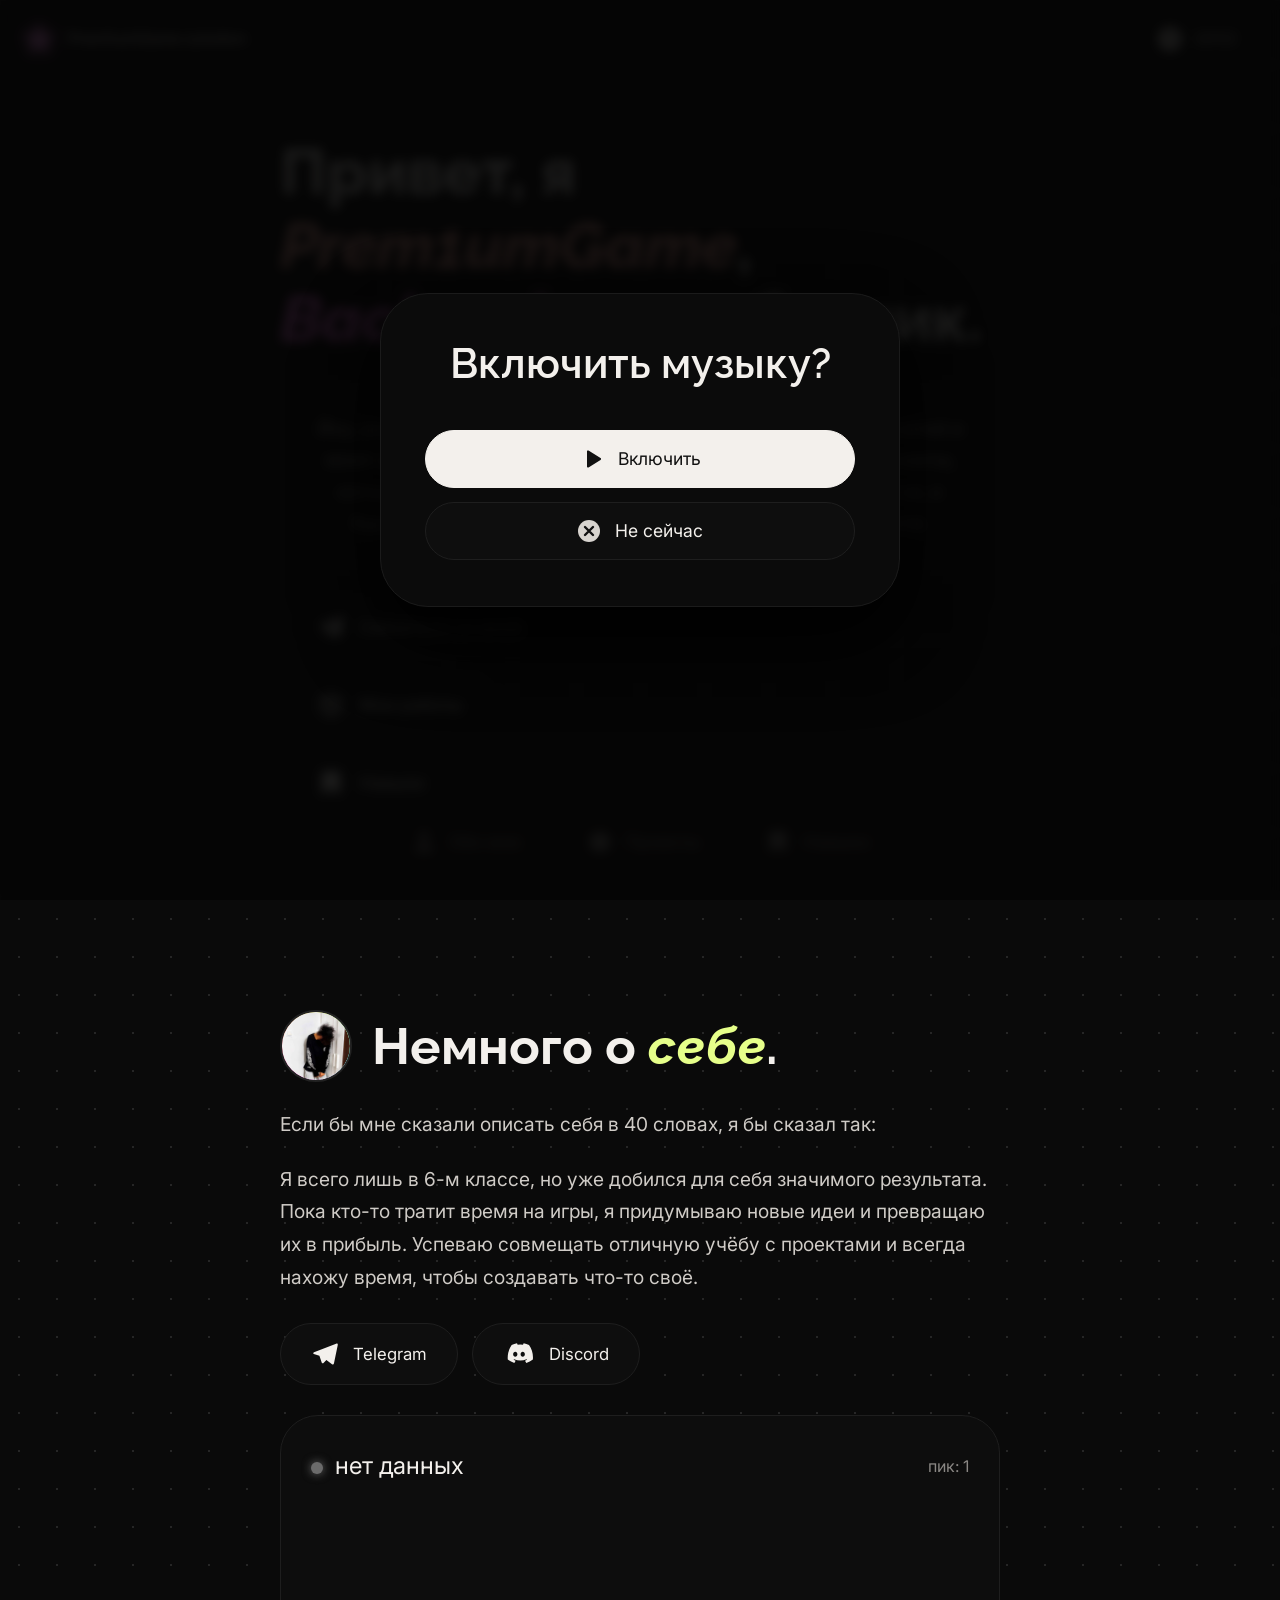
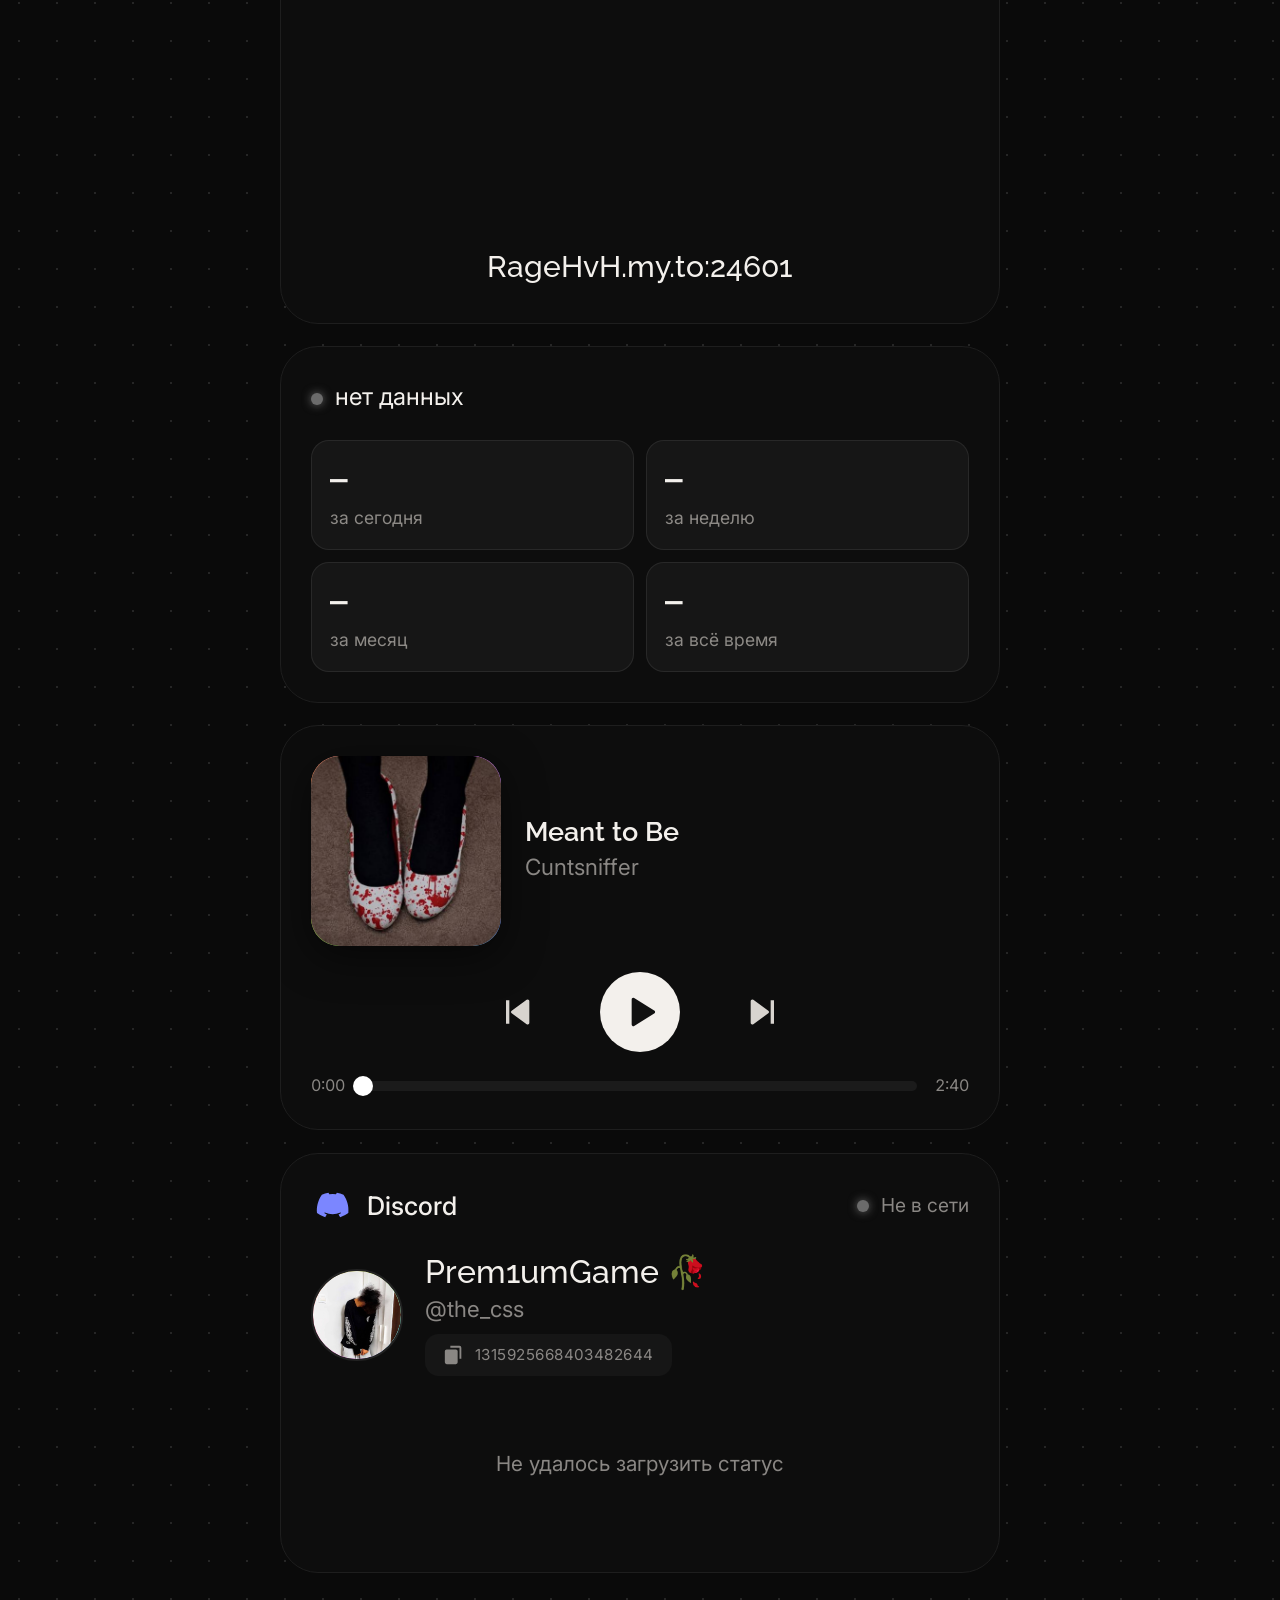
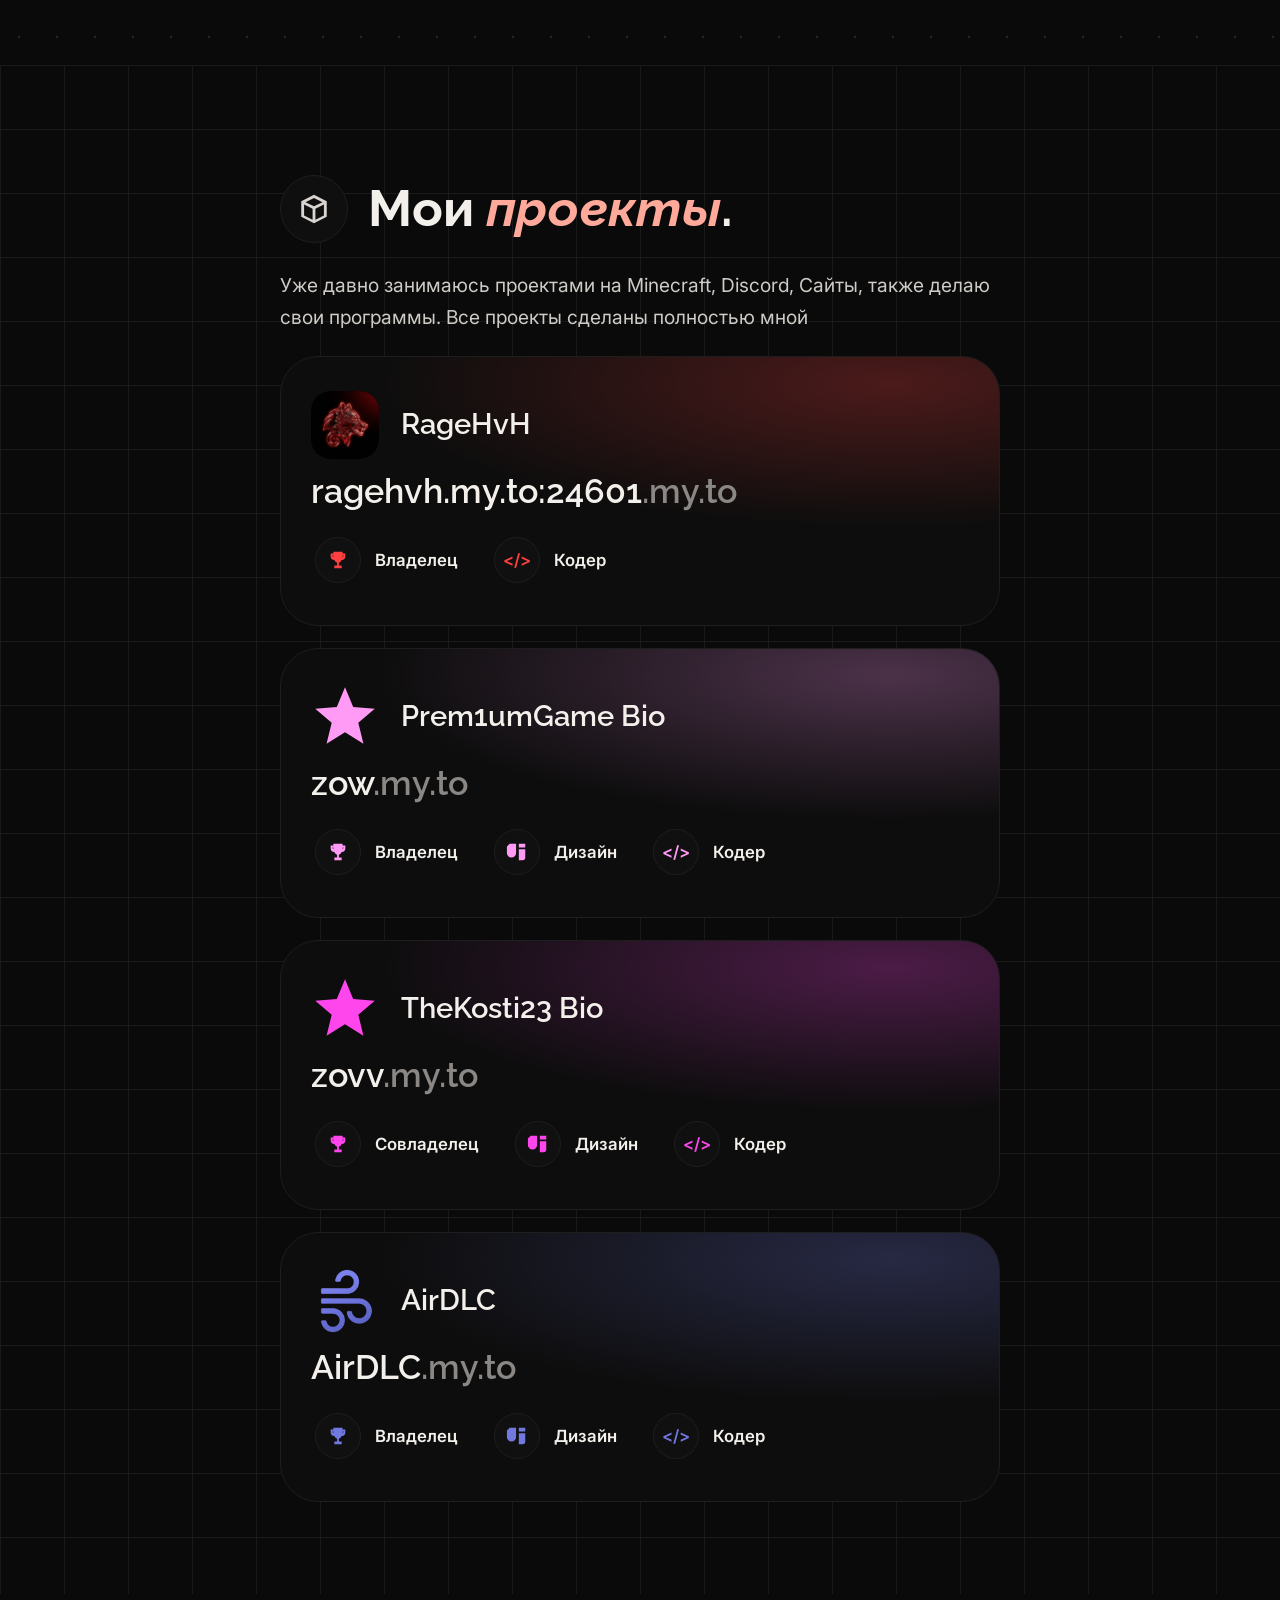
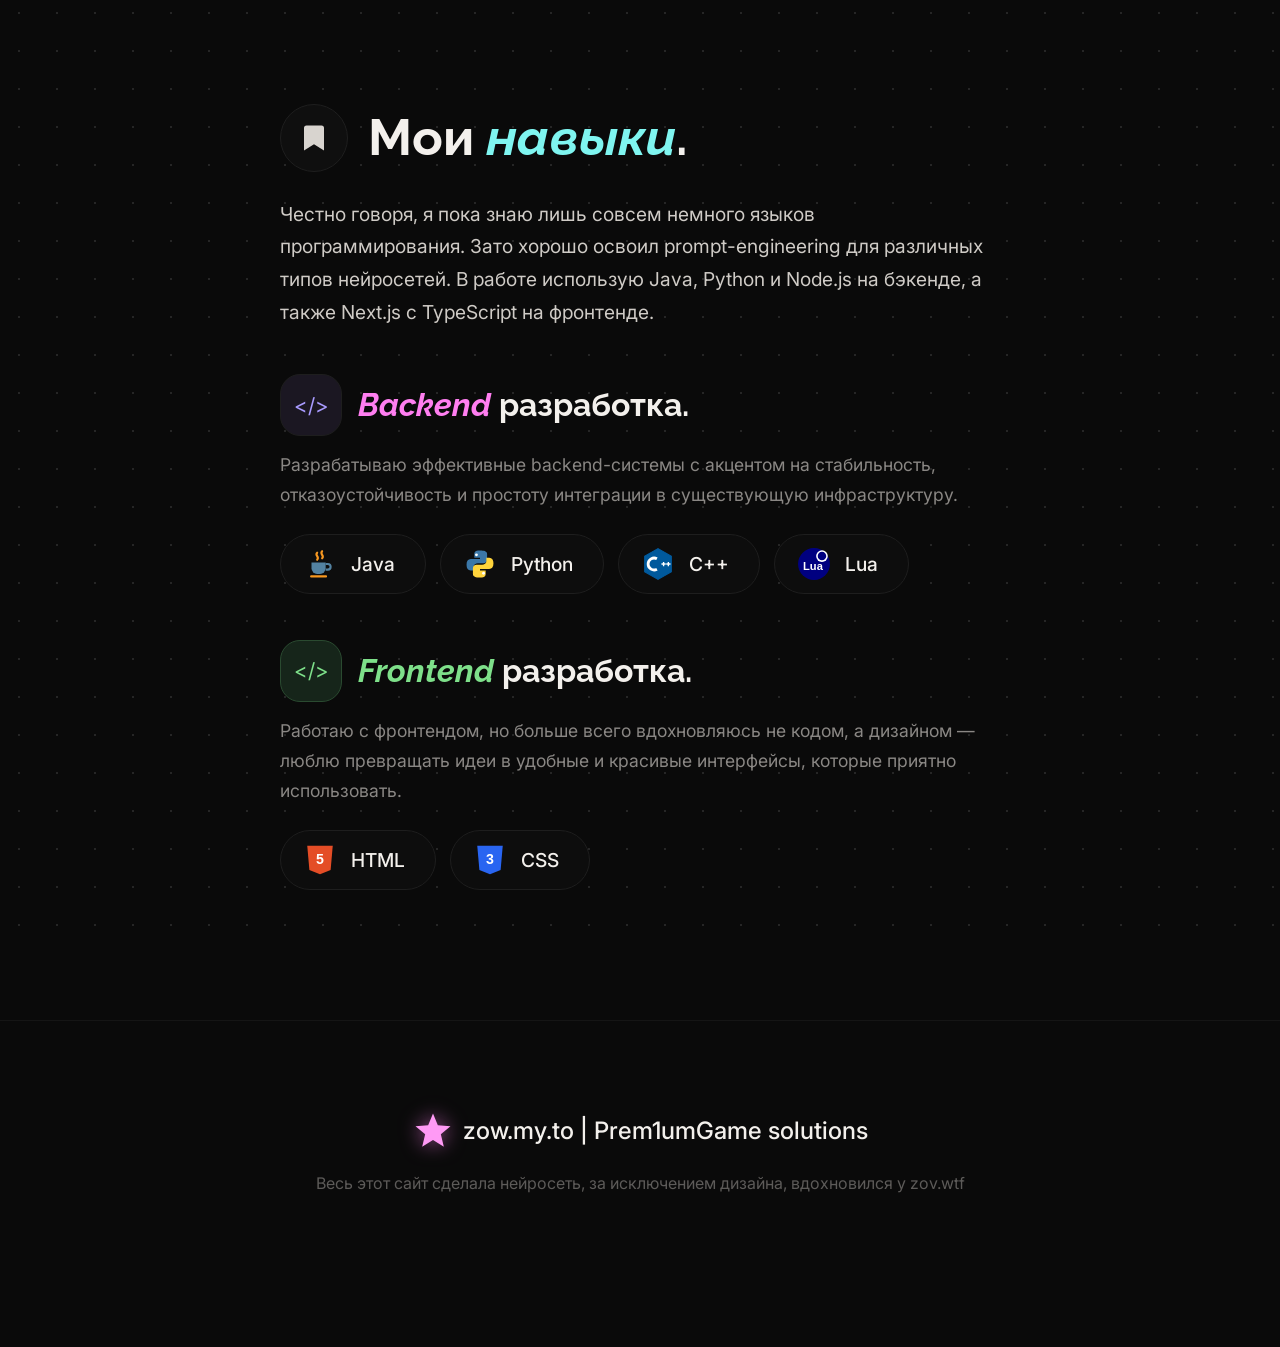
<file: index.html>
<!DOCTYPE html>
<html lang="ru">
<head>
<meta charset="utf-8">
<meta name="viewport" content="width=device-width, initial-scale=1, viewport-fit=cover">
<title>Prem1umGame | portfolio</title>
<link rel="icon" href="assets/favicon.svg" type="image/svg+xml">
<link rel="stylesheet" href="style.css">
</head>
<body>
<script src="config.js"></script>
<script src="app.js"></script>
</body>
</html>
</file>
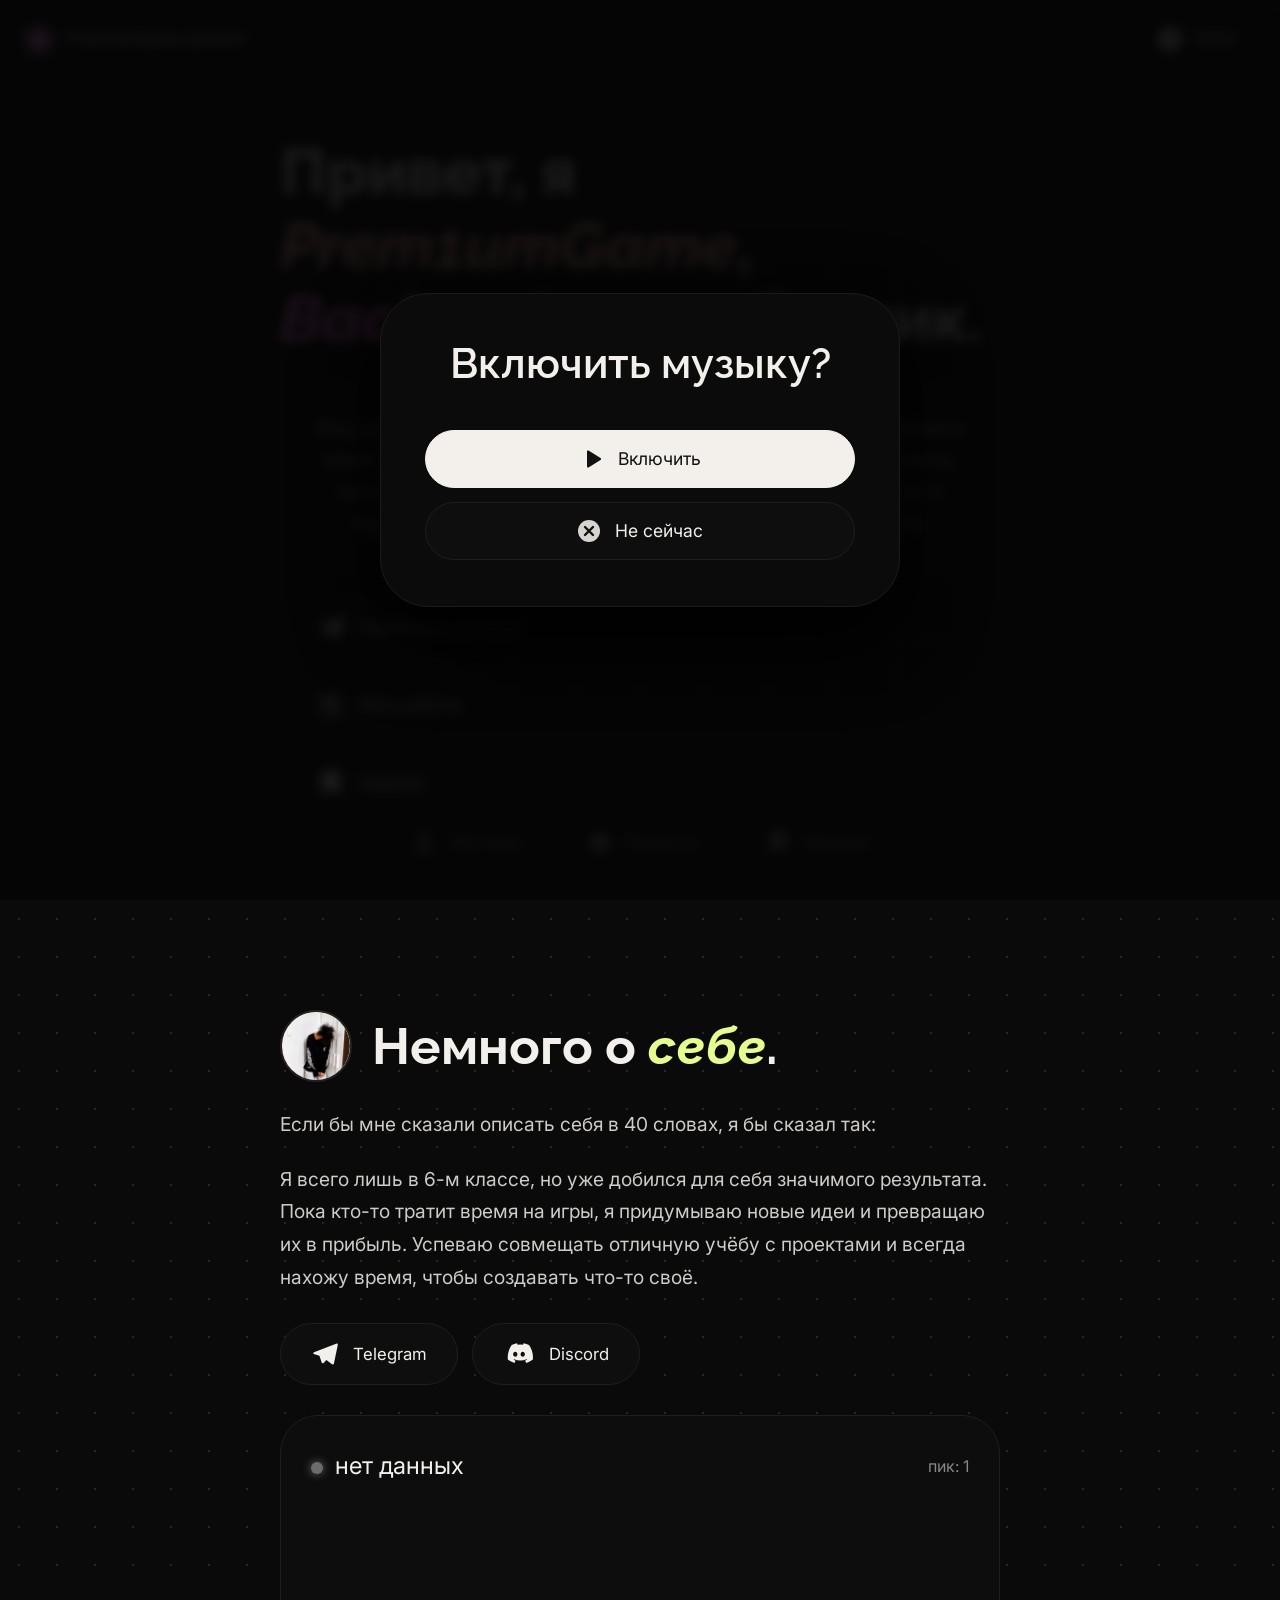
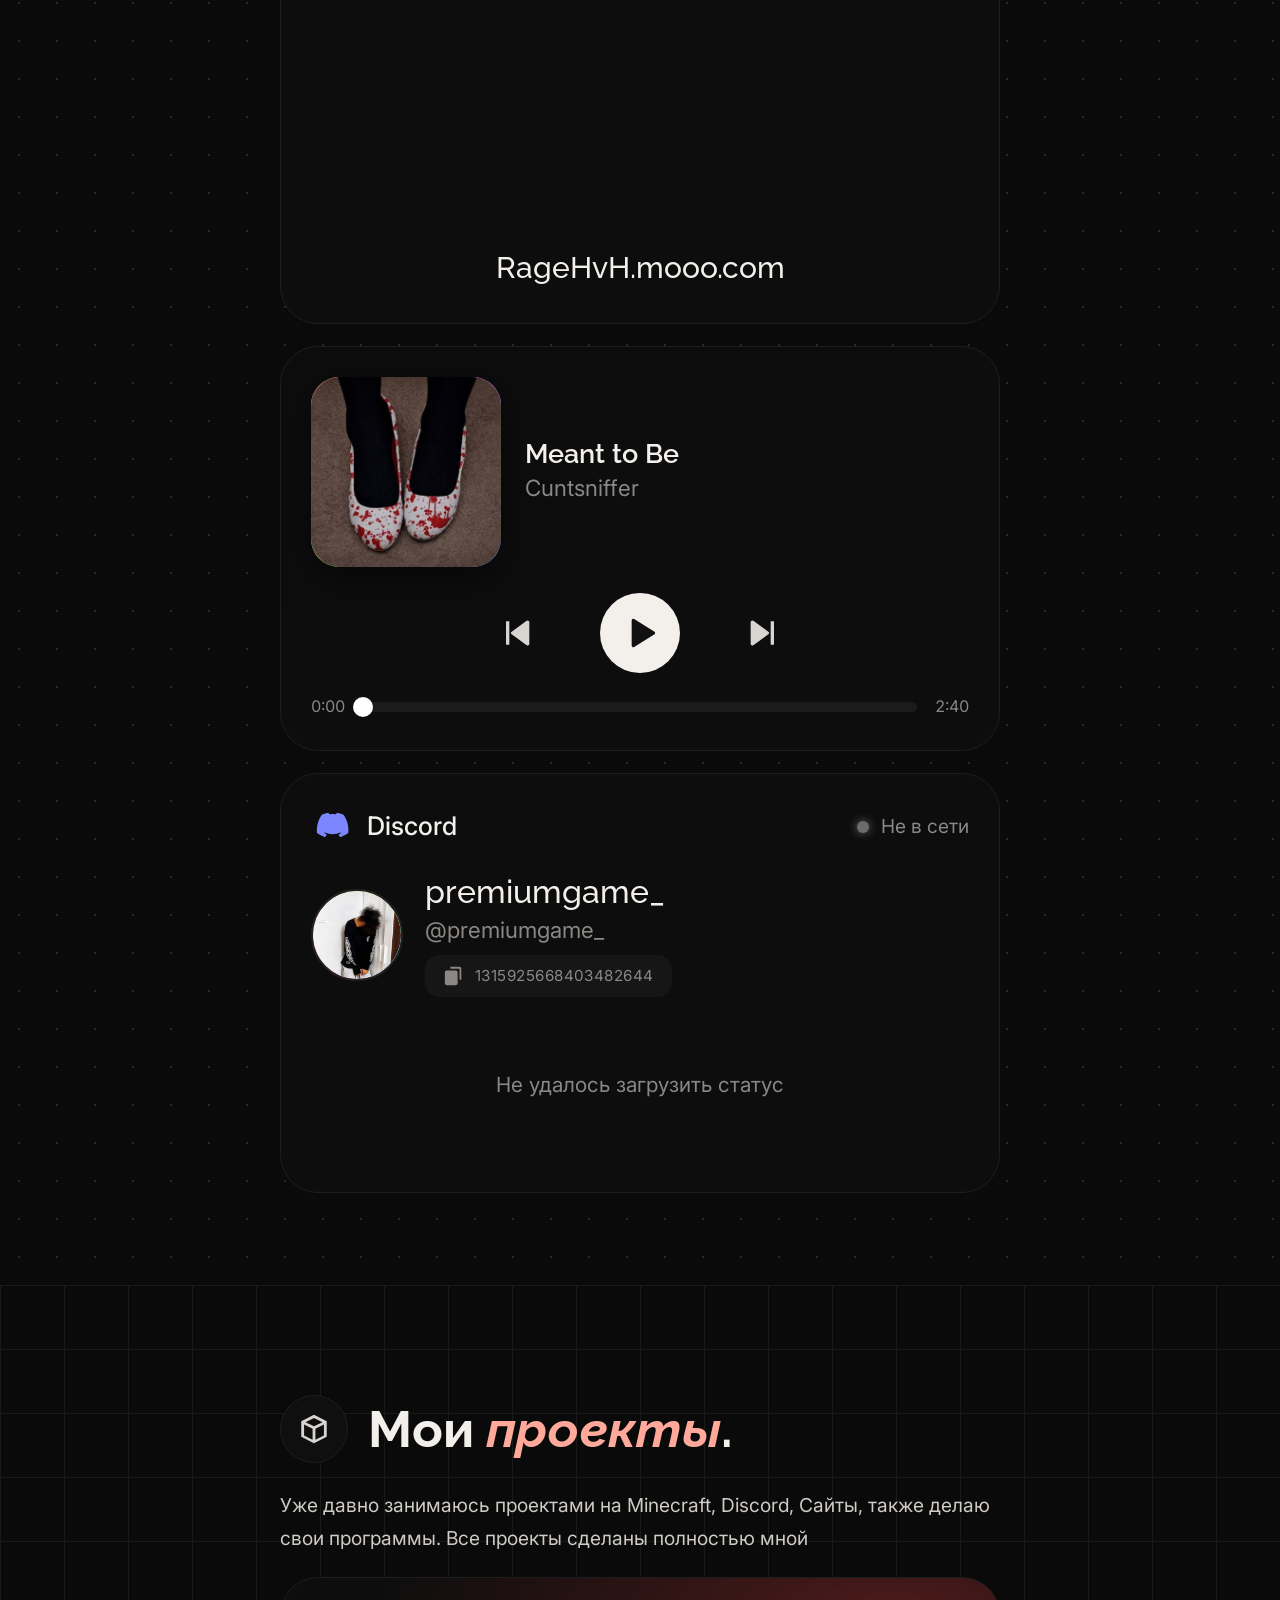
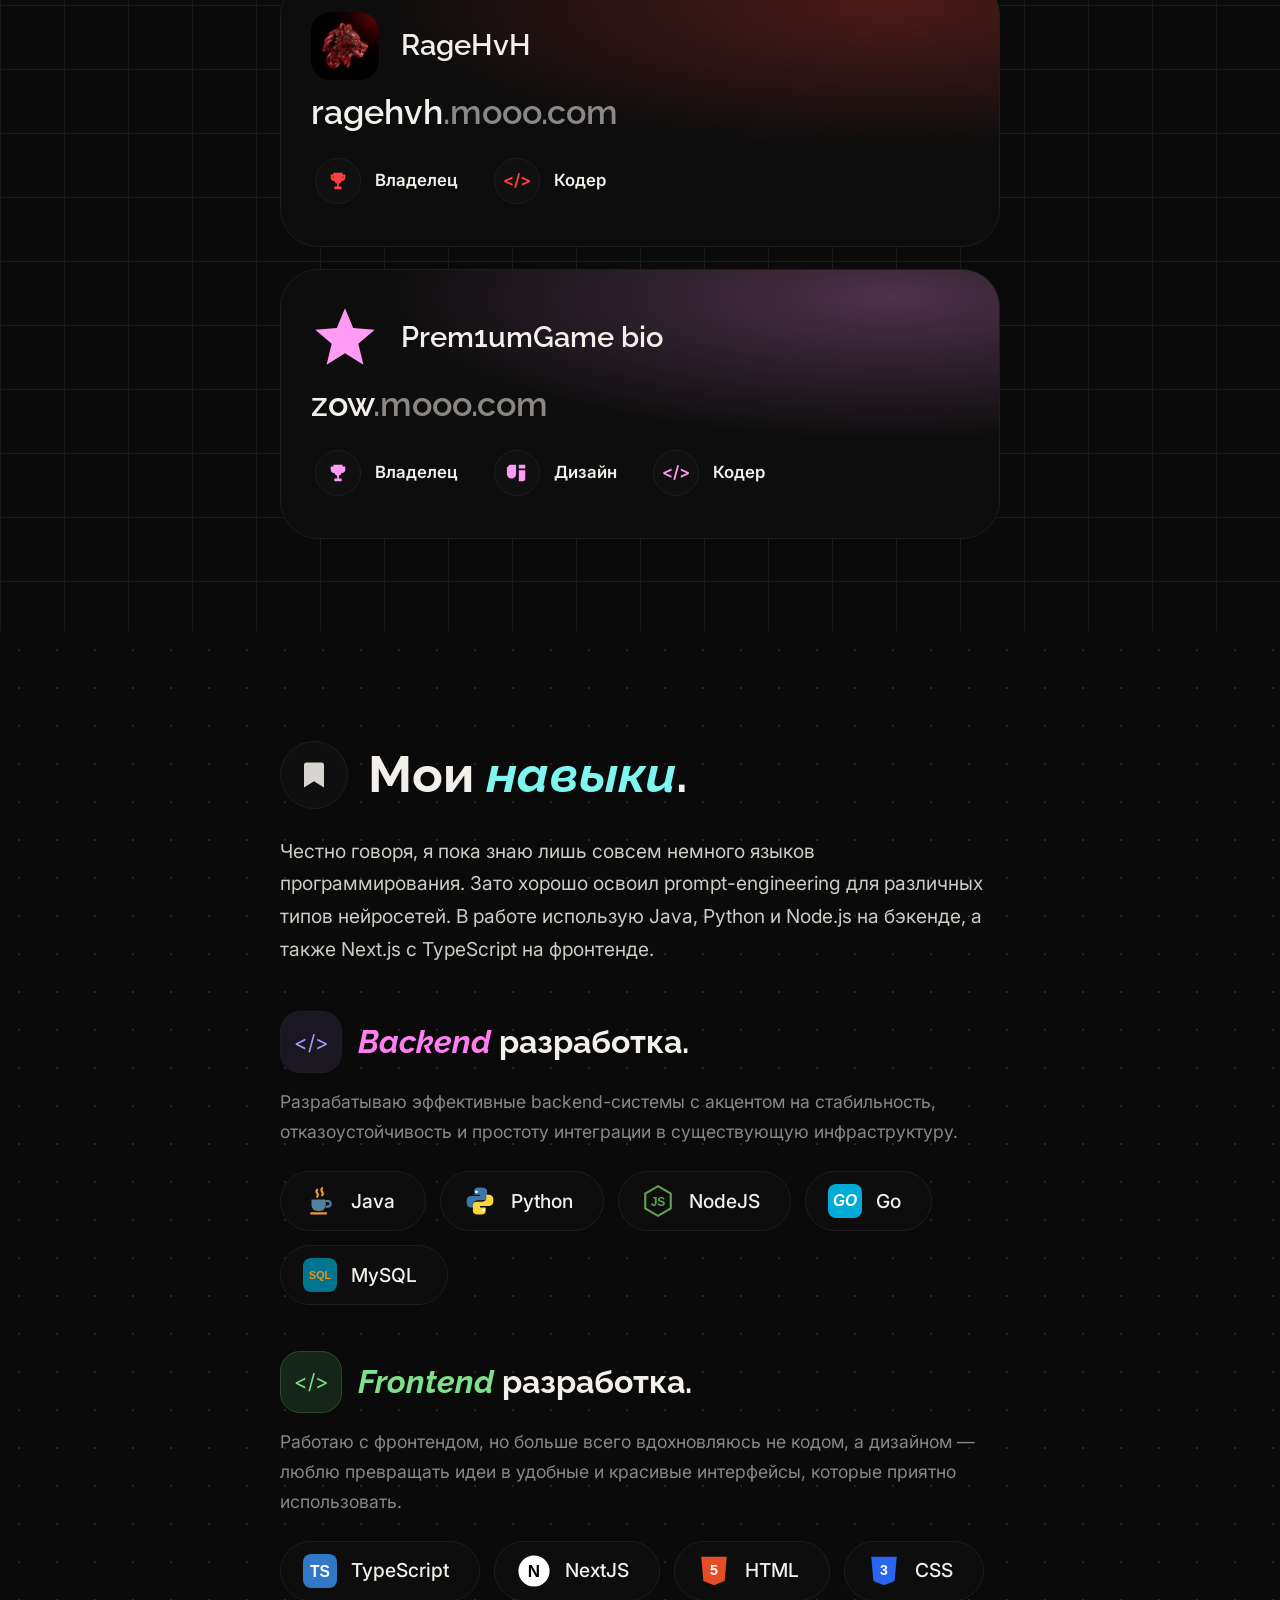
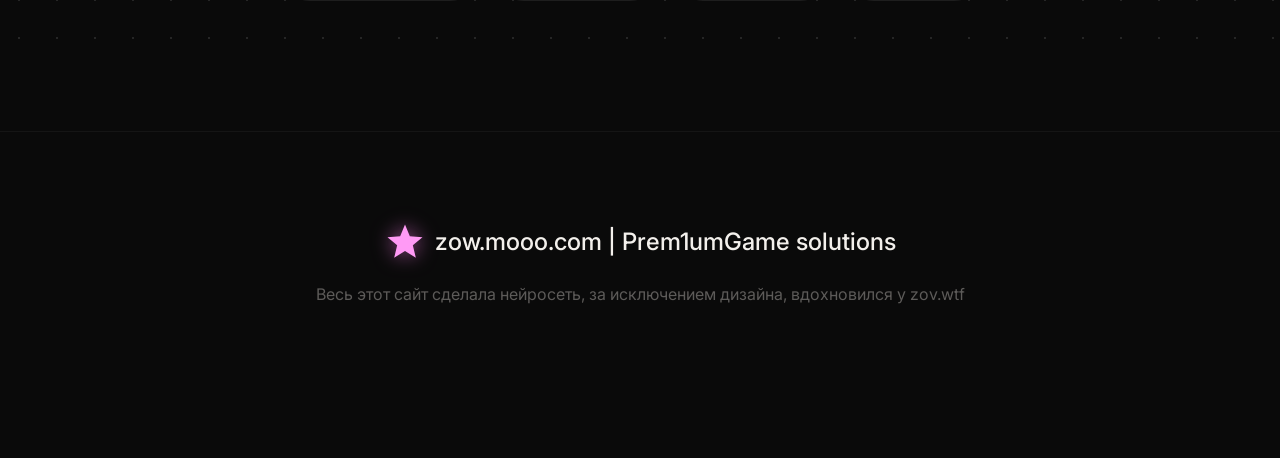
<file: index (2).html>
<!DOCTYPE html>
<html lang="ru">
<head>
<meta charset="utf-8">
<meta name="viewport" content="width=device-width, initial-scale=1, viewport-fit=cover">
<title>Prem1umGame | portfolio</title>
<link rel="icon" href="assets/favicon.svg" type="image/svg+xml">
<link rel="preconnect" href="https://fonts.googleapis.com">
<link rel="preconnect" href="https://fonts.gstatic.com" crossorigin>
<link href="https://fonts.googleapis.com/css2?family=Inter:wght@400;500;600&family=Raleway:ital,wght@0,600;0,700;1,700&display=swap" rel="stylesheet">
<style>
:root{--bg:#0a0a0a;--card:#0d0d0d;--line:#1e1e1e;--text:#f3f0ec;--muted:#8a8784;--pink:#ff7ef0;--peach:#ffb3a7;--lime:#e6ff8a;--cyan:#7ff5f0;--green:#7ee08a;color-scheme:dark}
*{box-sizing:border-box;margin:0}
html{scroll-behavior:smooth;scroll-padding-top:90px;background:var(--bg)}
body{font-family:Inter,system-ui,sans-serif;background:var(--bg);color:var(--text);line-height:1.7;overflow-x:hidden;padding-bottom:110px}
h1,h2,h3{font-family:Raleway,Inter,sans-serif;line-height:1.15}
em{font-style:italic}
svg{display:block}
.grid{background-image:linear-gradient(#1a1a1a 1px,transparent 1px),linear-gradient(90deg,#1a1a1a 1px,transparent 1px);background-size:64px 64px}
.dots{background-image:radial-gradient(#262626 1.5px,transparent 1.5px);background-size:38px 38px}
header{position:fixed;top:0;left:0;right:0;z-index:20;display:flex;justify-content:space-between;align-items:center;padding:calc(14px + env(safe-area-inset-top,0px)) 20px 10px}
.logo{display:flex;align-items:center;gap:10px;font-weight:500}
.logo svg{filter:drop-shadow(0 0 10px #ff7ef099)}
.pill{display:flex;align-items:center;gap:10px;padding:10px 22px;border:1px solid var(--line);border-radius:99px;background:#0c0c0ccc;backdrop-filter:blur(10px);font-variant-numeric:tabular-nums}
section{padding:110px 20px 70px;max-width:760px;margin:0 auto;position:relative}
.wrap-bg{width:100%}
#hero{min-height:100svh;display:flex;flex-direction:column;justify-content:center;gap:28px;padding-top:120px}
#hero h1{font-size:clamp(2.4rem,9vw,4rem)}
.hl-peach{color:var(--peach);font-style:italic}.hl-pink{color:var(--pink);font-style:italic}
.bubble{border:1px solid var(--line);background:var(--card);border-radius:34px;padding:28px 30px;text-align:center;font-size:1.15rem;color:#e8e4df;position:relative}
.btns{display:flex;flex-direction:column;gap:14px;align-items:flex-start}
.btn{display:inline-flex;align-items:center;gap:14px;padding:16px 36px;border:1px solid var(--line);border-radius:99px;background:#0e0e0e;color:var(--text);text-decoration:none;font-size:1.1rem;cursor:pointer;font-family:inherit;transition:border-color .2s,transform .2s}
.btn:hover{border-color:#555}.btn:active{transform:scale(.97)}
.title{display:flex;align-items:center;gap:20px;margin-bottom:26px}
.title h2{font-size:clamp(2rem,8vw,3.2rem)}
.ticon{flex:none;width:68px;height:68px;border-radius:50%;border:1px solid var(--line);display:grid;place-items:center;background:#0f0f0f}
.avatar{flex:none;width:72px;height:72px;border-radius:50%;border:2px solid #222;background:conic-gradient(from 200deg,#ff7ef0,#ffb3a7,#e6ff8a,#7ff5f0,#ff7ef0);display:grid;place-items:center;font:700 1.8rem Raleway}
.avatar span{width:100%;height:100%;border-radius:50%;display:grid;place-items:center;background:#111;transform:scale(.9)}
.lead{color:#cfcbc6;font-size:1.2rem;margin-bottom:22px}
.socials{display:flex;flex-wrap:wrap;gap:14px;margin:30px 0}
.socials .btn{padding:14px 30px;font-size:1.05rem}
.card{border:1px solid var(--line);background:var(--card);border-radius:38px;padding:30px;margin-bottom:22px;position:relative;overflow:hidden}
.row{display:flex;justify-content:space-between;align-items:center;gap:12px}
.dot{display:inline-block;width:12px;height:12px;border-radius:50%;margin-right:12px;box-shadow:0 0 10px currentColor}
.muted{color:var(--muted)}
#chart{width:100%;height:auto;margin:14px 0 6px}
.xl{display:flex;justify-content:space-between;color:var(--muted);font-size:.95rem;padding:0 6px}
.srv{text-align:center;font-size:1.9rem;font-weight:500;margin-top:22px;font-family:Raleway}
.player{display:flex;gap:24px;align-items:center}
.cover{flex:none;width:min(42%,190px);aspect-ratio:1;border-radius:28px;background:radial-gradient(circle at 50% 45%,#ff5a4a 0 14%,transparent 15%),conic-gradient(from 20deg,#ff7ef0,#4a6bff,#6fdc5a,#ff9a3c,#ff7ef0);box-shadow:0 10px 40px #0008}
.player h3{font-size:1.7rem;font-weight:600}
.ctrl{display:flex;justify-content:center;align-items:center;gap:56px;margin:26px 0 20px}
.ctrl button{background:none;border:0;color:#d8d4cf;cursor:pointer;padding:8px}
.ctrl .play{width:80px;height:80px;border-radius:50%;background:var(--text);color:#111;display:grid;place-items:center}
.prog{display:flex;align-items:center;gap:18px;color:var(--muted);font-variant-numeric:tabular-nums}
.bar{flex:1;height:10px;border-radius:9px;background:#1b1b1b;position:relative;cursor:pointer}
.bar i{position:absolute;left:0;top:0;bottom:0;border-radius:9px;background:#d8d4cf;width:0}
.bar b{position:absolute;top:50%;width:20px;height:20px;border-radius:50%;background:#fff;transform:translate(-50%,-50%);left:0}
.dc{display:flex;gap:22px;align-items:center;margin:26px 0 56px}
.dc .avatar{width:92px;height:92px}
.copy{display:inline-flex;gap:10px;align-items:center;background:#161616;border:0;color:var(--muted);border-radius:14px;padding:8px 18px;font:inherit;letter-spacing:.08em;cursor:pointer;margin-top:6px}
.proj{padding:34px 30px 38px;--c:#ff3b3b;background:radial-gradient(120% 90% at 85% 10%,color-mix(in srgb,var(--c) 26%,transparent),transparent 60%),var(--card)}
.proj .head{display:flex;align-items:center;gap:22px;margin-bottom:12px}
.pl{flex:none;width:68px;height:68px;border-radius:20px;display:grid;place-items:center;font:700 1.8rem Raleway;background:color-mix(in srgb,var(--c) 30%,#111);color:var(--c)}
.proj h3{font-size:1.8rem;font-weight:600}
.dom{font:600 2.1rem Raleway;margin:8px 0 22px}.dom small{font:inherit;color:var(--muted)}
.tags{display:flex;flex-wrap:wrap;gap:12px}
.tag{display:flex;align-items:center;gap:14px;padding:4px 20px 4px 4px;border-radius:99px;font-weight:600;font-size:1.05rem}
.tag u{width:46px;height:46px;border-radius:50%;border:1px solid var(--line);background:#101010;display:grid;place-items:center;color:var(--c);text-decoration:none}
.sub{display:flex;align-items:center;gap:16px;margin:46px 0 14px}
.sub .ticon{width:62px;height:62px;border-radius:20px}
.sub h3{font-size:2rem}
.chips{display:flex;flex-wrap:wrap;gap:14px;margin-top:24px}
.chip{display:flex;align-items:center;gap:14px;padding:12px 30px 12px 22px;border:1px solid var(--line);border-radius:99px;background:#0d0d0d;font-weight:500;font-size:1.2rem}
.chip img{width:34px;height:34px;border-radius:8px}
.avatar img,.cover,.pl{object-fit:cover;display:block}
.avatar img{width:100%;height:100%;border-radius:50%}
.avatar{overflow:hidden}
.cover{border-radius:28px}
.pl{background:none!important}
footer{text-align:center;padding:90px 20px 40px;border-top:1px solid #151515;margin-top:60px}
footer .logo{justify-content:center;font-size:1.5rem}
footer p{color:#5d5b59;margin-top:18px}
nav{position:fixed;left:50%;bottom:calc(18px + env(safe-area-inset-bottom,0px));transform:translateX(-50%);z-index:30;display:flex;gap:6px;padding:10px;border:1px solid var(--line);border-radius:99px;background:#100c0ccc;backdrop-filter:blur(16px);width:min(94vw,520px);justify-content:space-between}
nav a{display:flex;align-items:center;gap:12px;padding:14px 20px;border-radius:99px;color:var(--muted);text-decoration:none;font-weight:500;font-size:1.1rem;transition:background .25s,color .25s}
nav a.on{background:#1c1818;color:var(--text);box-shadow:0 0 24px #ff7ef01f}
nav a.on svg{color:var(--pink)}
#music{position:fixed;inset:0;z-index:50;background:#050505e6;backdrop-filter:blur(6px);display:grid;place-items:center;padding:24px}
#music.off{display:none}
.modal{width:min(100%,520px);border:1px solid #1b1b1b;border-radius:48px;background:#0b0b0b;padding:46px 44px;text-align:center;box-shadow:0 30px 80px #000}
.modal h2{font-size:2.6rem;font-weight:600;margin-bottom:28px}
.modal .btn{width:100%;justify-content:center;margin-top:14px}
.modal .yes{background:#f3f0ec;color:#111;border-color:#f3f0ec}
@media(max-width:520px){nav a{padding:12px 12px;font-size:1rem;gap:8px}.btns .btn{padding:14px 28px}.ctrl{gap:40px}.player{gap:16px}.card{padding:24px}}
@media(prefers-reduced-motion:reduce){*{transition:none!important;scroll-behavior:auto!important}}
:focus-visible{outline:2px solid var(--pink);outline-offset:3px}
nav a{white-space:nowrap}
nav a svg{flex:none;width:26px;height:26px}
.dc>div:last-child{min-width:0}
#dn{font-size:clamp(1.4rem,6vw,2rem)!important;overflow-wrap:anywhere}
#du{font-size:clamp(1.1rem,4.5vw,1.4rem)!important;overflow-wrap:anywhere}
.copy{max-width:100%;font-size:.95rem;letter-spacing:.03em}
.copy span{overflow-wrap:anywhere;text-align:left}
.srv{font-size:clamp(1.3rem,6.5vw,1.9rem);overflow-wrap:anywhere}
@media(max-width:520px){nav a{padding:12px 10px;font-size:.95rem;gap:6px}nav a svg{width:22px;height:22px}.dc{gap:16px}.dc .avatar{width:72px;height:72px}}
body{-webkit-user-select:none;user-select:none;-webkit-touch-callout:none}
img{pointer-events:none;-webkit-user-drag:none;user-drag:none}
</style>
</head>
<body>
<audio id="au" preload="metadata" src="assets/meant-to-be.mp3"></audio>
<div id="music"><div class="modal" role="dialog" aria-labelledby="mt">
  <h2 id="mt">Включить музыку?</h2>
  <button class="btn yes" id="yes"><svg width="24" height="24" viewBox="0 0 24 24" fill="currentColor"><path d="M7 4.5v15a1 1 0 0 0 1.5.9l12-7.5a1 1 0 0 0 0-1.8l-12-7.5A1 1 0 0 0 7 4.5z"/></svg>Включить</button>
  <button class="btn" id="no"><svg width="24" height="24" viewBox="0 0 24 24"><circle cx="12" cy="12" r="11" fill="#d8d4cf"/><path d="M8 8l8 8M16 8l-8 8" stroke="#111" stroke-width="2.4" stroke-linecap="round"/></svg>Не сейчас</button>
</div></div>

<header>
  <div class="logo"><svg width="38" height="38" viewBox="0 0 24 24" fill="#ff9af5"><path d="M12 1.5l2.9 7 7.6.6-5.8 4.9 1.8 7.4L12 17.4l-6.5 4 1.8-7.4L1.5 9.1l7.6-.6z"/></svg>Prem1umGame solution</div>
  <div class="pill"><svg width="26" height="26" viewBox="0 0 24 24"><circle cx="12" cy="12" r="11" fill="#d8d4cf"/><path d="M12 6v6l4 2.5" stroke="#111" stroke-width="2" fill="none" stroke-linecap="round"/></svg><span id="clock">00:00</span></div>
</header>

<main>
<div class="grid wrap-bg"><section id="hero">
  <h1>Привет, я <span class="hl-peach">Prem1umGame</span>, <span class="hl-pink">Backend</span> разработчик.</h1>
  <div class="bubble">Йоу, рад видеть! Всё, что ты видишь, — результат работы нейросетей и моей фантазии. Я не просто экспериментировал — я создал проекты, которые реально приносят деньги. Мир стремительно меняется, и будущее принадлежит тем, кто умеет использовать нейросети.</div>
  <div class="btns">
    <a class="btn" href="https://t.me/the_css" target="_blank" rel="noopener"><svg width="28" height="28" viewBox="0 0 24 24" fill="currentColor"><path d="M21.5 3.2L2.6 10.6c-.9.4-.9 1.1-.2 1.3l4.8 1.5 1.9 5.7c.2.6.4.8.9.8.4 0 .6-.2.9-.5l2.3-2.2 4.8 3.5c.9.5 1.5.2 1.7-.8L22.9 4.4c.3-1.2-.4-1.7-1.4-1.2zM9 13.2l9.600-6c.5-.3.9-.1.5.2l-7.900 7.100-.3 3.300z"/></svg>Связаться со мной</a>
    <a class="btn" href="#projects"><svg width="28" height="28" viewBox="0 0 24 24" fill="currentColor"><path d="M12 2L3 6.500v11L12 22l9-4.500v-11zM12 4.200l6 3L12 10 6 7.200zM5 8.900l6 2.900v7.800l-6-3zm8 10.700v-7.800l6-2.900v7.700z"/></svg>Мои работы</a>
    <a class="btn" href="#skills"><svg width="28" height="28" viewBox="0 0 24 24" fill="currentColor"><path d="M6 2h12a2 2 0 0 1 2 2v18l-8-5-8 5V4a2 2 0 0 1 2-2z"/></svg>Навыки</a>
  </div>
</section></div>

<div class="dots wrap-bg"><section id="about">
  <div class="title"><div class="avatar"><img src="assets/avatar.png" alt=""></div><h2>Немного о <em style="color:var(--lime)">себе</em>.</h2></div>
  <p class="lead">Если бы мне сказали описать себя в 40 словах, я бы сказал так:</p>
  <p class="lead">Я всего лишь в 6-м классе, но уже добился для себя значимого результата. Пока кто-то тратит время на игры, я придумываю новые идеи и превращаю их в прибыль. Успеваю совмещать отличную учёбу с проектами и всегда нахожу время, чтобы создавать что-то своё.</p>
  <div class="socials">
    <a class="btn" href="https://t.me/the_css" target="_blank" rel="noopener"><svg width="28" height="28" viewBox="0 0 24 24" fill="currentColor"><path d="M21.5 3.2L2.6 10.6c-.9.4-.9 1.1-.2 1.3l4.8 1.5 1.9 5.7c.2.6.4.8.9.8.4 0 .6-.2.9-.5l2.3-2.2 4.8 3.5c.9.5 1.5.2 1.7-.8L22.9 4.4c.3-1.2-.4-1.7-1.4-1.2z"/></svg>Telegram</a>
    <a class="btn" href="#discord"><svg width="32" height="32" viewBox="0 0 24 24" fill="currentColor"><path d="M19.5 5.3A16 16 0 0 0 15.5 4l-.5 1a15 15 0 0 0-4 0L10.5 4a16 16 0 0 0-4 1.3C4 9 3.3 12.6 3.6 16.2a16 16 0 0 0 4.9 2.5l1-1.6c-.6-.2-1.100-.5-1.600-.9l.4-.3a11.500 11.500 0 0 0 9.400 0l.4.3c-.5.4-1 .7-1.600.9l1 1.600a16 16 0 0 0 4.900-2.500c.4-4.200-.7-7.800-2.900-10.900zM9.200 14c-.9 0-1.600-.8-1.600-1.800s.7-1.800 1.600-1.800 1.600.8 1.600 1.800-.7 1.800-1.600 1.800zm5.600 0c-.9 0-1.600-.8-1.600-1.800s.7-1.800 1.600-1.800 1.600.8 1.600 1.800-.7 1.800-1.600 1.800z"/></svg>Discord</a>
  </div>

  <div class="card">
    <div class="row"><span><i class="dot" style="background:#4ade5a;color:#4ade5a"></i><span id="online" style="font-size:1.5rem">? онлайн</span></span><span class="muted">пик: <span id="peak">1</span></span></div>
    <svg id="chart" viewBox="0 0 400 190" preserveAspectRatio="none"></svg>
    <div class="xl" id="xl"></div>
    <div class="srv">RageHvH.mooo.com</div>
  </div>

  <div class="card">
    <div class="player"><img class="cover" src="assets/cover.png" alt=""><div><h3 id="tn">Meant to Be</h3><p class="muted" style="font-size:1.4rem" id="ta">Cuntsniffer</p></div></div>
    <div class="ctrl">
      <button id="prev" aria-label="Назад"><svg width="40" height="40" viewBox="0 0 24 24" fill="currentColor"><path d="M6 5h2v14H6zM20 5.500v13a1 1 0 0 1-1.600.8l-9-6.500a1 1 0 0 1 0-1.600l9-6.500A1 1 0 0 1 20 5.500z"/></svg></button>
      <button class="play" id="play" aria-label="Играть"><svg id="pi" width="40" height="40" viewBox="0 0 24 24" fill="currentColor"><path d="M7 4.500v15a1 1 0 0 0 1.500.9l12-7.500a1 1 0 0 0 0-1.800l-12-7.500A1 1 0 0 0 7 4.500z"/></svg></button>
      <button id="next" aria-label="Вперёд"><svg width="40" height="40" viewBox="0 0 24 24" fill="currentColor"><path d="M16 5h2v14h-2zM4 5.500v13a1 1 0 0 0 1.600.8l9-6.500a1 1 0 0 0 0-1.600l-9-6.500A1 1 0 0 0 4 5.500z"/></svg></button>
    </div>
    <div class="prog"><span id="cur">0:00</span><div class="bar" id="bar"><i id="fill"></i><b id="knob"></b></div><span id="dur">0:00</span></div>
  </div>

  <div class="card" id="discord" style="min-height:420px">
    <div class="row"><span style="display:flex;align-items:center;gap:16px;font-size:1.6rem;font-weight:500"><svg width="40" height="40" viewBox="0 0 24 24" fill="#7b86ff"><path d="M19.5 5.3A16 16 0 0 0 15.5 4l-.5 1a15 15 0 0 0-4 0L10.5 4a16 16 0 0 0-4 1.3C4 9 3.3 12.6 3.6 16.2a16 16 0 0 0 4.900 2.500l1-1.600c-.6-.2-1.100-.5-1.600-.9l.4-.3a11.500 11.500 0 0 0 9.400 0l.4.300c-.5.400-1 .700-1.600.900l1 1.600a16 16 0 0 0 4.900-2.500c.4-4.200-.7-7.800-2.900-10.900z"/></svg>Discord</span><span class="muted" style="font-size:1.2rem"><i class="dot" id="st" style="background:#6b6b6b;color:#6b6b6b"></i><span id="stt">Загрузка</span></span></div>
    <div class="dc"><div class="avatar"><img id="dimg" src="assets/avatar.png" alt=""></div><div><h3 id="dn" style="font-size:2rem;font-weight:500">premiumgame_</h3><p class="muted" style="font-size:1.4rem" id="du">@premiumgame_</p><button class="copy" id="cp"><svg width="22" height="22" viewBox="0 0 24 24" fill="currentColor"><path d="M8 2h10a2 2 0 0 1 2 2v12h-2V4H8zM4 6h10a2 2 0 0 1 2 2v12a2 2 0 0 1-2 2H4a2 2 0 0 1-2-2V8a2 2 0 0 1 2-2z"/></svg><span id="cpt">ID не указан</span></button></div></div>
    <p class="muted" style="text-align:center;font-size:1.3rem;margin-top:70px" id="act">Сейчас ничем не занят</p>
  </div>
</section></div>

<div class="grid wrap-bg"><section id="projects">
  <div class="title"><div class="ticon"><svg width="34" height="34" viewBox="0 0 24 24" fill="#d8d4cf"><path d="M12 2L3 6.500v11L12 22l9-4.500v-11zM12 4.200l6 3L12 10 6 7.200zM5 8.900l6 2.900v7.800l-6-3zm8 10.700v-7.800l6-2.900v7.700z"/></svg></div><h2>Мои <em style="color:#ffa99b">проекты</em>.</h2></div>
  <p class="lead">Уже давно занимаюсь проектами на Minecraft, Discord, Сайты, также делаю свои программы. Все проекты сделаны полностью мной</p>
  <div class="card proj" style="--c:#ff4040"><div class="head"><img class="pl" src="assets/rage.png" alt=""><h3>RageHvH</h3></div><div class="dom">ragehvh<small>.mooo.com</small></div><div class="tags"><div class="tag"><u><svg width="22" height="22" viewBox="0 0 24 24" fill="currentColor"><path d="M7 3h10v2h3v3a4 4 0 0 1-4 4 5 5 0 0 1-3 2.900V18h3v3H8v-3h3v-3.100A5 5 0 0 1 8 12a4 4 0 0 1-4-4V5h3zM6 7a2 2 0 0 0 1 1.700V7zm12 0h-1v1.700A2 2 0 0 0 18 7z"/></svg></u>Владелец</div><div class="tag"><u>&lt;/&gt;</u>Кодер</div></div></div>
  <div class="card proj" style="--c:#ff9af5"><div class="head"><img class="pl" src="assets/favicon.svg" alt=""><h3>Prem1umGame bio</h3></div><div class="dom">zow<small>.mooo.com</small></div><div class="tags"><div class="tag"><u><svg width="22" height="22" viewBox="0 0 24 24" fill="currentColor"><path d="M7 3h10v2h3v3a4 4 0 0 1-4 4 5 5 0 0 1-3 2.900V18h3v3H8v-3h3v-3.100A5 5 0 0 1 8 12a4 4 0 0 1-4-4V5h3z"/></svg></u>Владелец</div><div class="tag"><u><svg width="22" height="22" viewBox="0 0 24 24" fill="currentColor"><path d="M4 3h7v10a5 5 0 0 1-10 0V6zm10 6h7v9a3 3 0 0 1-3 3h-4zm0-6h7v4h-7z"/></svg></u>Дизайн</div><div class="tag"><u>&lt;/&gt;</u>Кодер</div></div></div>
</section></div>

<div class="dots wrap-bg"><section id="skills">
  <div class="title"><div class="ticon"><svg width="30" height="30" viewBox="0 0 24 24" fill="#d8d4cf"><path d="M6 2h12a2 2 0 0 1 2 2v18l-8-5-8 5V4a2 2 0 0 1 2-2z"/></svg></div><h2>Мои <em style="color:var(--cyan)">навыки</em>.</h2></div>
  <p class="lead">Честно говоря, я пока знаю лишь совсем немного языков программирования. Зато хорошо освоил prompt-engineering для различных типов нейросетей. В работе использую Java, Python и Node.js на бэкенде, а также Next.js с TypeScript на фронтенде.</p>

  <div class="sub"><div class="ticon" style="background:#1b1722;color:#a99bff;font-size:1.3rem">&lt;/&gt;</div><h3><em style="color:var(--pink)">Backend</em> разработка.</h3></div>
  <p class="muted" style="font-size:1.1rem">Разрабатываю эффективные backend-системы с акцентом на стабильность, отказоустойчивость и простоту интеграции в существующую инфраструктуру.</p>
  <div class="chips" id="back"></div>

  <div class="sub"><div class="ticon" style="background:#16251a;border-color:#2a4a30;color:#7ee08a;font-size:1.3rem">&lt;/&gt;</div><h3><em style="color:var(--green)">Frontend</em> разработка.</h3></div>
  <p class="muted" style="font-size:1.1rem">Работаю с фронтендом, но больше всего вдохновляюсь не кодом, а дизайном — люблю превращать идеи в удобные и красивые интерфейсы, которые приятно использовать.</p>
  <div class="chips" id="front"></div>
</section></div>
</main>

<footer><div class="logo"><svg width="40" height="40" viewBox="0 0 24 24" fill="#ff9af5"><path d="M12 1.500l2.900 7 7.600.6-5.800 4.900 1.800 7.400L12 17.400l-6.500 4 1.800-7.400L1.500 9.100l7.600-.6z"/></svg>zow.mooo.com | Prem1umGame solutions</div><p>Весь этот сайт сделала нейросеть, за исключением дизайна, вдохновился у zov.wtf</p></footer>

<nav>
  <a href="#about" data-s="about"><svg width="30" height="30" viewBox="0 0 24 24" fill="currentColor"><circle cx="12" cy="7" r="4.500"/><path d="M3.500 21c.3-4.500 3.500-7 8.500-7s8.200 2.500 8.500 7z"/></svg>Обо мне</a>
  <a href="#projects" data-s="projects"><svg width="30" height="30" viewBox="0 0 24 24" fill="currentColor"><path d="M12 2L3 6.500v11L12 22l9-4.500v-11z"/></svg>Проекты</a>
  <a href="#skills" data-s="skills"><svg width="30" height="30" viewBox="0 0 24 24" fill="currentColor"><path d="M6 2h12a2 2 0 0 1 2 2v18l-8-5-8 5V4a2 2 0 0 1 2-2z"/></svg>Навыки</a>
</nav>

<script>
(function(){
var $=function(i){return document.getElementById(i)};
function hm(ms){var d=new Date(ms);return String(d.getHours()).padStart(2,'0')+':'+String(d.getMinutes()).padStart(2,'0')}
// clock
function tick(){$('clock').textContent=hm(Date.now())}
tick();setInterval(tick,10000);
// chips
function chips(id,list){$(id).innerHTML=list.map(function(c){return '<div class="chip"><img src="assets/'+c[1]+'.svg" alt="">'+c[0]+'</div>'}).join('')}
chips('back',[['Java','java'],['Python','python'],['NodeJS','node'],['Go','go'],['MySQL','mysql']]);
chips('front',[['TypeScript','ts'],['NextJS','next'],['HTML','html'],['CSS','css']]);

// ---- реальный онлайн сервера (Minecraft Java) ----
var HOST='ragehvh.mooo.com:24601',KEY='srv-hist-v1',DAY=864e5;
function load(){try{return JSON.parse(localStorage.getItem(KEY))||[]}catch(e){return []}}
function save(a){try{localStorage.setItem(KEY,JSON.stringify(a))}catch(e){}}
function getStatus(){
 return fetch('https://api.mcstatus.io/v2/status/java/'+HOST).then(function(r){return r.json()}).then(function(j){
  if(j&&j.online===true)return {on:true,n:(j.players&&j.players.online)||0,max:(j.players&&j.players.max)||0};
  if(j&&j.online===false)return {on:false,n:0,max:0};
  throw new Error('bad');
 }).catch(function(){
  return fetch('https://api.mcsrvstat.us/3/'+HOST).then(function(r){return r.json()}).then(function(j){
   return j&&j.online?{on:true,n:(j.players&&j.players.online)||0,max:(j.players&&j.players.max)||0}:{on:false,n:0,max:0};
  });
 });
}
function draw(a){
 var W=400,H=190,x0=14,x1=374,vals=a.map(function(p){return p[1]}),pk=Math.max.apply(null,vals.concat([0]));
 $('peak').textContent=pk;
 var max=Math.max(pk,1)*1.15,t0=a[0][0],span=Math.max(a[a.length-1][0]-t0,1);
 var p=a.map(function(q){return [a.length>1?x0+(q[0]-t0)/span*(x1-x0):x1,H-10-q[1]/max*(H-30)]});
 var g='',i;for(i=0;i<6;i++){var x=x0+i*(x1-x0)/5;g+='<line x1="'+x+'" x2="'+x+'" y1="4" y2="'+(H-6)+'" stroke="#222"/>'}
 var l=p[p.length-1],line='',area='';
 if(p.length>1){var d='M'+p.map(function(q){return q[0].toFixed(1)+' '+q[1].toFixed(1)}).join(' L');
  line='<path d="'+d+'" fill="none" stroke="#ff9af5" stroke-width="2.5" stroke-linejoin="round" vector-effect="non-scaling-stroke"/>';
  area='<path d="'+d+' L'+l[0]+' '+H+' L'+p[0][0]+' '+H+'Z" fill="url(#gr)"/>'}
 $('chart').innerHTML='<defs><linearGradient id="gr" x1="0" y1="0" x2="0" y2="1"><stop offset="0" stop-color="#ff7ef0" stop-opacity=".25"/><stop offset="1" stop-color="#ff7ef0" stop-opacity="0"/></linearGradient></defs>'+g+area+line+'<circle cx="'+l[0]+'" cy="'+l[1]+'" r="6" fill="#ff9af5"/>';
 if(a.length>1){var xs='';for(i=0;i<6;i++)xs+='<span>'+hm(t0+span*i/5)+'</span>';$('xl').innerHTML=xs}
 else $('xl').innerHTML='<span style="margin:auto">история копится, пока сайт открыт</span>';
}
function setOnline(s){
 var dot=$('online').previousSibling;
 if(!s){$('online').textContent='нет данных';dot.style.background=dot.style.color='#6b6b6b';return}
 $('online').textContent=s.on?s.n+' онлайн':'сервер офлайн';
 dot.style.background=dot.style.color=s.on?'#4ade5a':'#ef4444';
}
function poll(){
 getStatus().then(function(s){
  setOnline(s);
  var a=load().filter(function(p){return Date.now()-p[0]<DAY}),now=Date.now();
  if(!a.length||now-a[a.length-1][0]>45000)a.push([now,s.n]);else a[a.length-1][1]=s.n;
  save(a);draw(a);
 }).catch(function(){setOnline(null);var a=load();if(a.length)draw(a)});
}
poll();setInterval(poll,60000);

// scroll spy
var links=document.querySelectorAll('nav a'),secs=['about','projects','skills'];
function spy(){var y=window.scrollY+window.innerHeight*.4,cur='';secs.forEach(function(s){if($(s).offsetTop<=y)cur=s});links.forEach(function(a){a.classList.toggle('on',a.dataset.s===cur)})}
addEventListener('scroll',spy,{passive:true});spy();

// ---- Discord (Lanyard) ----
var DISCORD_ID='1315925668403482644';
var ST={online:['#4ade5a','В сети'],idle:['#f5b83d','Не активен'],dnd:['#ef4444','Не беспокоить'],offline:['#6b6b6b','Не в сети']};
function setSt(k){var s=ST[k]||ST.offline;$('st').style.background=s[0];$('st').style.color=s[0];$('stt').textContent=s[1]}
function lan(){
 if(!/^\d{15,22}$/.test(DISCORD_ID)){setSt('offline');$('act').textContent='Укажи свой Discord ID в index.html (DISCORD_ID)';return}
 $('cpt').textContent=DISCORD_ID;
 fetch('https://api.lanyard.rest/v1/users/'+DISCORD_ID).then(function(r){return r.json()}).then(function(j){
  if(!j.success){setSt('offline');$('act').textContent='Нет данных: зайди на сервер discord.gg/lanyard';return}
  var d=j.data,u=d.discord_user;setSt(d.discord_status);
  $('dn').textContent=u.global_name||u.username;$('du').textContent='@'+u.username;
  if(u.avatar)$('dimg').src='https://cdn.discordapp.com/avatars/'+u.id+'/'+u.avatar+'.png?size=256';
  var a=(d.activities||[]).filter(function(x){return x.type!==4})[0],t='Сейчас ничем не занят';
  if(d.listening_to_spotify&&d.spotify)t='Слушает: '+d.spotify.song+' — '+d.spotify.artist;
  else if(a)t=(a.type===0?'Играет в ':'')+a.name+(a.details?' · '+a.details:'');
  $('act').textContent=t;
 }).catch(function(){setSt('offline');$('act').textContent='Не удалось загрузить статус'});
}
lan();setInterval(lan,30000);
$('cp').onclick=function(){var t=$('cpt');if(!/^\d+$/.test(t.textContent))return;try{navigator.clipboard.writeText(t.textContent)}catch(e){}var o=t.textContent;t.textContent='Скопировано';setTimeout(function(){t.textContent=o},1200)};

// ---- плеер: assets/meant-to-be.mp3 ----
var au=$('au');au.loop=true;au.volume=.6;
var PLAY='<path d="M7 4.5v15a1 1 0 0 0 1.5.9l12-7.5a1 1 0 0 0 0-1.8l-12-7.5A1 1 0 0 0 7 4.5z"/>',PAUSE='<path d="M6 4h4v16H6zM14 4h4v16h-4z"/>';
function fmt(s){if(!isFinite(s))return '0:00';return Math.floor(s/60)+':'+String(Math.floor(s%60)).padStart(2,'0')}
function ui(){var d=au.duration,r=d?au.currentTime/d*100:0;$('fill').style.width=r+'%';$('knob').style.left=r+'%';$('cur').textContent=fmt(au.currentTime);$('dur').textContent=fmt(d)}
function icon(){$('pi').innerHTML=au.paused?PLAY:PAUSE}
au.addEventListener('timeupdate',ui);au.addEventListener('loadedmetadata',ui);au.addEventListener('play',icon);au.addEventListener('pause',icon);
var ARTIST='Cuntsniffer';
function diag(){
 $('ta').textContent='проверяю файл…';
 fetch(au.getAttribute('src'),{method:'HEAD',cache:'no-store'}).then(function(r){
  $('ta').textContent=r.ok?'файл найден, но браузер не может его воспроизвести: нужен настоящий MP3':'файл не найден на сервере ('+r.status+'), подожди 1–2 минуты и обнови страницу';
 }).catch(function(){$('ta').textContent='не удалось проверить файл'});
}
au.addEventListener('error',diag);
au.addEventListener('loadedmetadata',function(){$('ta').textContent=ARTIST});
$('play').onclick=function(){if(au.error)au.load();if(au.paused){var p=au.play();if(p&&p.catch)p.catch(function(){})}else au.pause()};
$('prev').onclick=$('next').onclick=function(){au.currentTime=0};
var bar=$('bar'),drag=false;
function seek(e){var r=bar.getBoundingClientRect(),k=Math.min(1,Math.max(0,(e.clientX-r.left)/r.width));if(au.duration)au.currentTime=k*au.duration}
bar.addEventListener('pointerdown',function(e){drag=true;bar.setPointerCapture(e.pointerId);seek(e)});
bar.addEventListener('pointermove',function(e){if(drag)seek(e)});
bar.addEventListener('pointerup',function(){drag=false});
$('yes').onclick=function(){$('music').classList.add('off');var p=au.play();if(p&&p.catch)p.catch(function(){})};
$('no').onclick=function(){$('music').classList.add('off')};
ui();icon();
})();
</script>
<script>
(function(){
// защита от копирования текста и картинок
['contextmenu','dragstart','copy','cut','selectstart'].forEach(function(e){
 document.addEventListener(e,function(ev){ev.preventDefault()});
});
document.addEventListener('keydown',function(e){
 var k=(e.key||'').toLowerCase();
 if((e.ctrlKey||e.metaKey)&&['c','x','a','s','u'].indexOf(k)>-1)e.preventDefault();
});
// анимация названия вкладки: P, Pr, ... Prem1umGame bio, назад, затем $
var T='Prem1umGame bio',f=[],i;
for(i=1;i<=T.length;i++)f.push(T.slice(0,i));
for(i=T.length-1;i>=1;i--)f.push(T.slice(0,i));
f.push('$');
var n=0;
function step(){
 var s=f[n];document.title=s;
 var d=s===T?1200:(s==='$'?700:220);
 n=(n+1)%f.length;setTimeout(step,d);
}
step();
})();
</script>
</body>
</html>
</file>
<file: style.css>
@import url('https://fonts.googleapis.com/css2?family=Inter:wght@400;500;600&family=Raleway:ital,wght@0,600;0,700;1,700&display=swap');
:root{--bg:#0a0a0a;--card:#0d0d0d;--line:#1e1e1e;--text:#f3f0ec;--muted:#8a8784;--pink:#ff7ef0;--peach:#ffb3a7;--lime:#e6ff8a;--cyan:#7ff5f0;--green:#7ee08a;color-scheme:dark}
*{box-sizing:border-box;margin:0}
html{scroll-behavior:smooth;scroll-padding-top:90px;background:var(--bg)}
body{font-family:Inter,system-ui,sans-serif;background:var(--bg);color:var(--text);line-height:1.7;overflow-x:hidden;padding-bottom:110px}
h1,h2,h3{font-family:Raleway,Inter,sans-serif;line-height:1.15}
em{font-style:italic}
svg{display:block}
.grid{background-image:linear-gradient(#1a1a1a 1px,transparent 1px),linear-gradient(90deg,#1a1a1a 1px,transparent 1px);background-size:64px 64px}
.dots{background-image:radial-gradient(#262626 1.5px,transparent 1.5px);background-size:38px 38px}
header{position:fixed;top:0;left:0;right:0;z-index:20;display:flex;justify-content:space-between;align-items:center;padding:calc(14px + env(safe-area-inset-top,0px)) 20px 10px}
.logo{display:flex;align-items:center;gap:10px;font-weight:500}
.logo svg{filter:drop-shadow(0 0 10px #ff7ef099)}
.pill{display:flex;align-items:center;gap:10px;padding:10px 22px;border:1px solid var(--line);border-radius:99px;background:#0c0c0ccc;backdrop-filter:blur(10px);font-variant-numeric:tabular-nums}
section{padding:110px 20px 70px;max-width:760px;margin:0 auto;position:relative}
.wrap-bg{width:100%}
#hero{min-height:100svh;display:flex;flex-direction:column;justify-content:center;gap:28px;padding-top:120px}
#hero h1{font-size:clamp(2.4rem,9vw,4rem)}
.hl-peach{color:var(--peach);font-style:italic}.hl-pink{color:var(--pink);font-style:italic}
.bubble{border:1px solid var(--line);background:var(--card);border-radius:34px;padding:28px 30px;text-align:center;font-size:1.15rem;color:#e8e4df;position:relative}
.btns{display:flex;flex-direction:column;gap:14px;align-items:flex-start}
.btn{display:inline-flex;align-items:center;gap:14px;padding:16px 36px;border:1px solid var(--line);border-radius:99px;background:#0e0e0e;color:var(--text);text-decoration:none;font-size:1.1rem;cursor:pointer;font-family:inherit;transition:border-color .2s,transform .2s}
.btn:hover{border-color:#555}.btn:active{transform:scale(.97)}
.title{display:flex;align-items:center;gap:20px;margin-bottom:26px}
.title h2{font-size:clamp(2rem,8vw,3.2rem)}
.ticon{flex:none;width:68px;height:68px;border-radius:50%;border:1px solid var(--line);display:grid;place-items:center;background:#0f0f0f}
.avatar{flex:none;width:72px;height:72px;border-radius:50%;border:2px solid #222;background:conic-gradient(from 200deg,#ff7ef0,#ffb3a7,#e6ff8a,#7ff5f0,#ff7ef0);display:grid;place-items:center;font:700 1.8rem Raleway}
.avatar span{width:100%;height:100%;border-radius:50%;display:grid;place-items:center;background:#111;transform:scale(.9)}
.lead{color:#cfcbc6;font-size:1.2rem;margin-bottom:22px}
.socials{display:flex;flex-wrap:wrap;gap:14px;margin:30px 0}
.socials .btn{padding:14px 30px;font-size:1.05rem}
.card{border:1px solid var(--line);background:var(--card);border-radius:38px;padding:30px;margin-bottom:22px;position:relative;overflow:hidden}
.row{display:flex;justify-content:space-between;align-items:center;gap:12px}
.dot{display:inline-block;width:12px;height:12px;border-radius:50%;margin-right:12px;box-shadow:0 0 10px currentColor}
.muted{color:var(--muted)}
#chart{width:100%;height:auto;margin:14px 0 6px}
.xl{display:flex;justify-content:space-between;color:var(--muted);font-size:.95rem;padding:0 6px}
.srv{text-align:center;font-size:1.9rem;font-weight:500;margin-top:22px;font-family:Raleway}
.player{display:flex;gap:24px;align-items:center}
.cover{flex:none;width:min(42%,190px);aspect-ratio:1;border-radius:28px;background:radial-gradient(circle at 50% 45%,#ff5a4a 0 14%,transparent 15%),conic-gradient(from 20deg,#ff7ef0,#4a6bff,#6fdc5a,#ff9a3c,#ff7ef0);box-shadow:0 10px 40px #0008}
.player h3{font-size:1.7rem;font-weight:600}
.ctrl{display:flex;justify-content:center;align-items:center;gap:56px;margin:26px 0 20px}
.ctrl button{background:none;border:0;color:#d8d4cf;cursor:pointer;padding:8px}
.ctrl .play{width:80px;height:80px;border-radius:50%;background:var(--text);color:#111;display:grid;place-items:center}
.prog{display:flex;align-items:center;gap:18px;color:var(--muted);font-variant-numeric:tabular-nums}
.bar{flex:1;height:10px;border-radius:9px;background:#1b1b1b;position:relative;cursor:pointer}
.bar i{position:absolute;left:0;top:0;bottom:0;border-radius:9px;background:#d8d4cf;width:0}
.bar b{position:absolute;top:50%;width:20px;height:20px;border-radius:50%;background:#fff;transform:translate(-50%,-50%);left:0}
.dc{display:flex;gap:22px;align-items:center;margin:26px 0 56px}
.dc .avatar{width:92px;height:92px}
.copy{display:inline-flex;gap:10px;align-items:center;background:#161616;border:0;color:var(--muted);border-radius:14px;padding:8px 18px;font:inherit;letter-spacing:.08em;cursor:pointer;margin-top:6px}
.proj{padding:34px 30px 38px;--c:#ff3b3b;background:radial-gradient(120% 90% at 85% 10%,color-mix(in srgb,var(--c) 26%,transparent),transparent 60%),var(--card)}
.proj .head{display:flex;align-items:center;gap:22px;margin-bottom:12px}
.pl{flex:none;width:68px;height:68px;border-radius:20px;display:grid;place-items:center;font:700 1.8rem Raleway;background:color-mix(in srgb,var(--c) 30%,#111);color:var(--c)}
.proj h3{font-size:1.8rem;font-weight:600}
.dom{font:600 2.1rem Raleway;margin:8px 0 22px}.dom small{font:inherit;color:var(--muted)}
.tags{display:flex;flex-wrap:wrap;gap:12px}
.tag{display:flex;align-items:center;gap:14px;padding:4px 20px 4px 4px;border-radius:99px;font-weight:600;font-size:1.05rem}
.tag u{width:46px;height:46px;border-radius:50%;border:1px solid var(--line);background:#101010;display:grid;place-items:center;color:var(--c);text-decoration:none}
.sub{display:flex;align-items:center;gap:16px;margin:46px 0 14px}
.sub .ticon{width:62px;height:62px;border-radius:20px}
.sub h3{font-size:2rem}
.chips{display:flex;flex-wrap:wrap;gap:14px;margin-top:24px}
.chip{display:flex;align-items:center;gap:14px;padding:12px 30px 12px 22px;border:1px solid var(--line);border-radius:99px;background:#0d0d0d;font-weight:500;font-size:1.2rem}
.chip img{width:34px;height:34px;border-radius:8px}
.avatar img,.cover,.pl{object-fit:cover;display:block}
.avatar img{width:100%;height:100%;border-radius:50%}
.avatar{overflow:hidden}
.cover{border-radius:28px}
.pl{background:none!important}
footer{text-align:center;padding:90px 20px 40px;border-top:1px solid #151515;margin-top:60px}
footer .logo{justify-content:center;font-size:1.5rem}
footer p{color:#5d5b59;margin-top:18px}
nav{position:fixed;left:50%;bottom:calc(18px + env(safe-area-inset-bottom,0px));transform:translateX(-50%);z-index:30;display:flex;gap:6px;padding:10px;border:1px solid var(--line);border-radius:99px;background:#100c0ccc;backdrop-filter:blur(16px);width:min(94vw,520px);justify-content:space-between}
nav a{display:flex;align-items:center;gap:12px;padding:14px 20px;border-radius:99px;color:var(--muted);text-decoration:none;font-weight:500;font-size:1.1rem;transition:background .25s,color .25s}
nav a.on{background:#1c1818;color:var(--text);box-shadow:0 0 24px #ff7ef01f}
nav a.on svg{color:var(--pink)}
#music{position:fixed;inset:0;z-index:50;background:#050505e6;backdrop-filter:blur(6px);display:grid;place-items:center;padding:24px}
#music.off{display:none}
.modal{width:min(100%,520px);border:1px solid #1b1b1b;border-radius:48px;background:#0b0b0b;padding:46px 44px;text-align:center;box-shadow:0 30px 80px #000}
.modal h2{font-size:2.6rem;font-weight:600;margin-bottom:28px}
.modal .btn{width:100%;justify-content:center;margin-top:14px}
.modal .yes{background:#f3f0ec;color:#111;border-color:#f3f0ec}
@media(max-width:520px){nav a{padding:12px 12px;font-size:1rem;gap:8px}.btns .btn{padding:14px 28px}.ctrl{gap:40px}.player{gap:16px}.card{padding:24px}}
@media(prefers-reduced-motion:reduce){*{transition:none!important;scroll-behavior:auto!important}}
:focus-visible{outline:2px solid var(--pink);outline-offset:3px}
nav a{white-space:nowrap}
nav a svg{flex:none;width:26px;height:26px}
.dc>div:last-child{min-width:0}
#dn{font-size:clamp(1.4rem,6vw,2rem)!important;overflow-wrap:anywhere}
#du{font-size:clamp(1.1rem,4.5vw,1.4rem)!important;overflow-wrap:anywhere}
.copy{max-width:100%;font-size:.95rem;letter-spacing:.03em}
.copy span{overflow-wrap:anywhere;text-align:left}
.srv{font-size:clamp(1.3rem,6.5vw,1.9rem);overflow-wrap:anywhere}
@media(max-width:520px){nav a{padding:12px 10px;font-size:.95rem;gap:6px}nav a svg{width:22px;height:22px}.dc{gap:16px}.dc .avatar{width:72px;height:72px}}
body{-webkit-user-select:none;user-select:none;-webkit-touch-callout:none}
img{pointer-events:none;-webkit-user-drag:none;user-drag:none}
.projlink{display:block;color:inherit;text-decoration:none;-webkit-tap-highlight-color:transparent}

.touch-glow{position:fixed;left:0;top:0;width:170px;height:170px;margin:-85px 0 0 -85px;border-radius:50%;pointer-events:none;z-index:99999;background:radial-gradient(circle,rgba(255,255,255,.28) 0%,rgba(255,255,255,.12) 40%,rgba(255,255,255,0) 70%);filter:blur(22px);opacity:0;transition:opacity .6s ease;will-change:transform,opacity;mix-blend-mode:screen}
.touch-glow.on{opacity:.55}
.card,.bubble,.pill,.chip,.modal{will-change:transform;transform-origin:50% 50%;-webkit-tap-highlight-color:transparent;touch-action:manipulation}
.card::after,.bubble::after,.pill::after,.chip::after,.modal::after{content:"";position:absolute;inset:0;border-radius:inherit;pointer-events:none;opacity:var(--ga,0);background:radial-gradient(260px circle at var(--gx,50%) var(--gy,50%),rgba(255,255,255,.10),rgba(255,255,255,0) 65%)}
</file>
